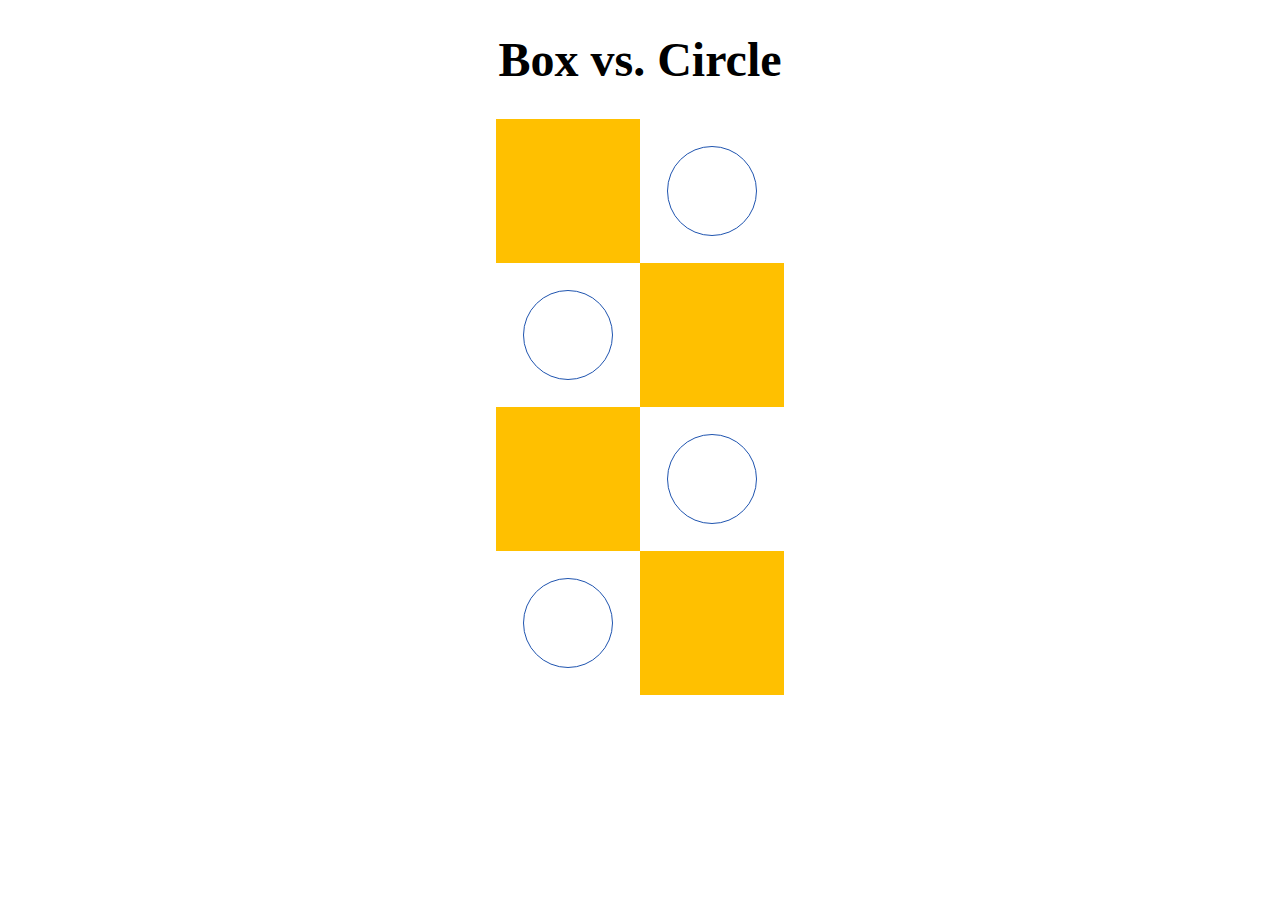
<file: index.html>
<!DOCTYPE html>
<html lang="en">
<head>
      <meta charset="UTF-8">
      <meta http-equiv="X-UA-Compatible" content="IE=edge">
      <meta name="viewport" content="width=device-width, initial-scale=1.0">
      <title>Custom-Design</title>
      <link rel="stylesheet" href="./style.css">
</head>
<body>
      <div class="site-wrapper">
            <h1 class="title">Box vs. Circle</h1>
            <div class="container">
                  <div class="box"></div>
                  <div class="circle"></div>
                  <div class="circle"></div>
                  <div class="box"></div>
                  <div class="box"></div>
                  <div class="circle"></div>
                  <div class="circle"></div>
                  <div class="box"></div>
            </div>
      </div>
      
</body>
</html>
</file>
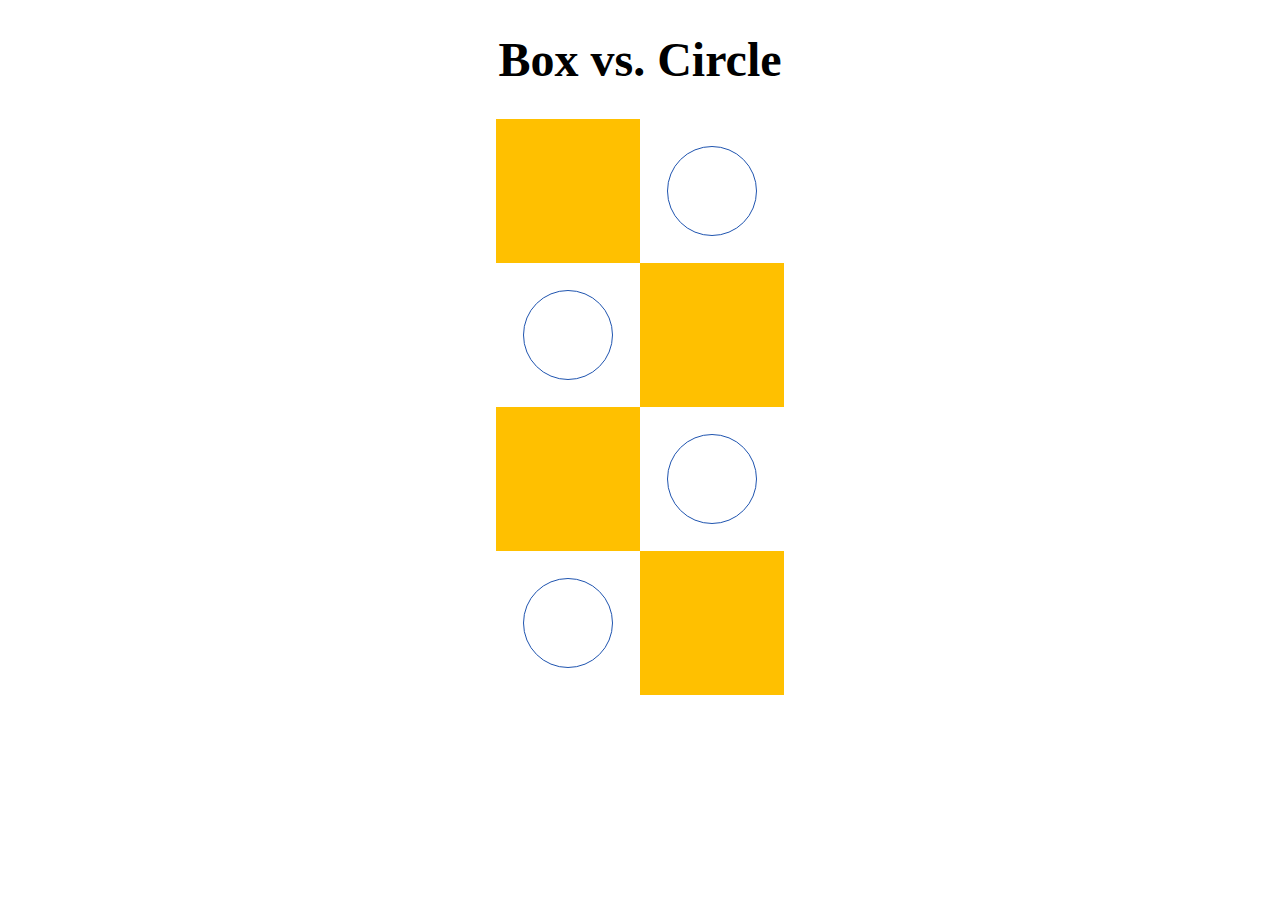
<file: custom-desinn/html/index.html>
<!DOCTYPE html>
<html lang="en">
<head>
      <meta charset="UTF-8">
      <meta http-equiv="X-UA-Compatible" content="IE=edge">
      <meta name="viewport" content="width=device-width, initial-scale=1.0">
      <title>Custom-Design</title>
      <link rel="stylesheet" href="../css/style.css">
</head>
<body>
      <div class="site-wrapper">
            <h1 class="title">Box vs. Circle</h1>
            <div class="container">
                  <div class="box"></div>
                  <div class="circle"></div>
                  <div class="circle"></div>
                  <div class="box"></div>
                  <div class="box"></div>
                  <div class="circle"></div>
                  <div class="circle"></div>
                  <div class="box"></div>
            </div>
      </div>
      
</body>
</html>
</file>
<file: style.css>
/* resetting default */
*{
      margin: 0;
      padding: 0;
      box-sizing: border-box;
}

/* variables */
:root{
      --box-clr:#FFC000;
      --circle-clr:#1f54af;
      --bg-clr:#fff;
}

.site-wrapper{
      width: 100%;
      display: grid;
      background-color: var(--bg-clr);
      place-content: center;
      text-align: center;
}
.title{
      margin: 2rem 0;
      font-size:3rem;
}
.container{
      width: 18rem;
      display: grid;
      grid-template-columns: 1fr 1fr;
      place-items: stretch;
}
.box,.circle{
      width: 100%;
      height: 9rem;
}
.box{
      background-color: var(--box-clr);
}
.circle{
      width: 90px;
      height: 90px;
      align-self: center;
      justify-self: center;
      border:1px solid var(--circle-clr);
      border-radius: 50%;
}

/* ============ Breakpoint ============ */
@media only screen and (max-width:500px){
      .container{
            width: 15rem;
      }
      .box,.circle{
            width: 100%;
            height: 8rem;
      }  
      .circle{
            width: 80px;
            height: 80px;
      }
}
@media only screen and (max-width:400px){
      .site-wrapper{
            height: 100vh;
            place-items: center;
      }
      .title{
            font-size: 2rem;
      }
      .container{
            width: 10rem;
      }
      .box,.circle{
            width: 100%;
            height: 5rem;
      }  
      .circle{
            width: 50px;
            height: 50px;
      }
      .site-wrapper{

            min-width: 300px;
      }
}
</file>
<file: custom-desinn/css/style.css>
/* resetting default */
*{
      margin: 0;
      padding: 0;
      box-sizing: border-box;
}

/* variables */
:root{
      --box-clr:#FFC000;
      --circle-clr:#1f54af;
      --bg-clr:#fff;
}

.site-wrapper{
      width: 100%;
      display: grid;
      background-color: var(--bg-clr);
      place-content: center;
      text-align: center;
}
.title{
      margin: 2rem 0;
      font-size:3rem;
}
.container{
      width: 18rem;
      display: grid;
      grid-template-columns: 1fr 1fr;
      place-items: stretch;
}
.box,.circle{
      width: 100%;
      height: 9rem;
}
.box{
      background-color: var(--box-clr);
}
.circle{
      width: 90px;
      height: 90px;
      align-self: center;
      justify-self: center;
      border:1px solid var(--circle-clr);
      border-radius: 50%;
}

/* ============ Breakpoint ============ */
@media only screen and (max-width:500px){
      .container{
            width: 15rem;
      }
      .box,.circle{
            width: 100%;
            height: 8rem;
      }  
      .circle{
            width: 80px;
            height: 80px;
      }
}
@media only screen and (max-width:400px){
      .site-wrapper{
            height: 100vh;
            place-items: center;
      }
      .title{
            font-size: 2rem;
      }
      .container{
            width: 10rem;
      }
      .box,.circle{
            width: 100%;
            height: 5rem;
      }  
      .circle{
            width: 50px;
            height: 50px;
      }
      .site-wrapper{

            min-width: 300px;
      }
}
</file>
